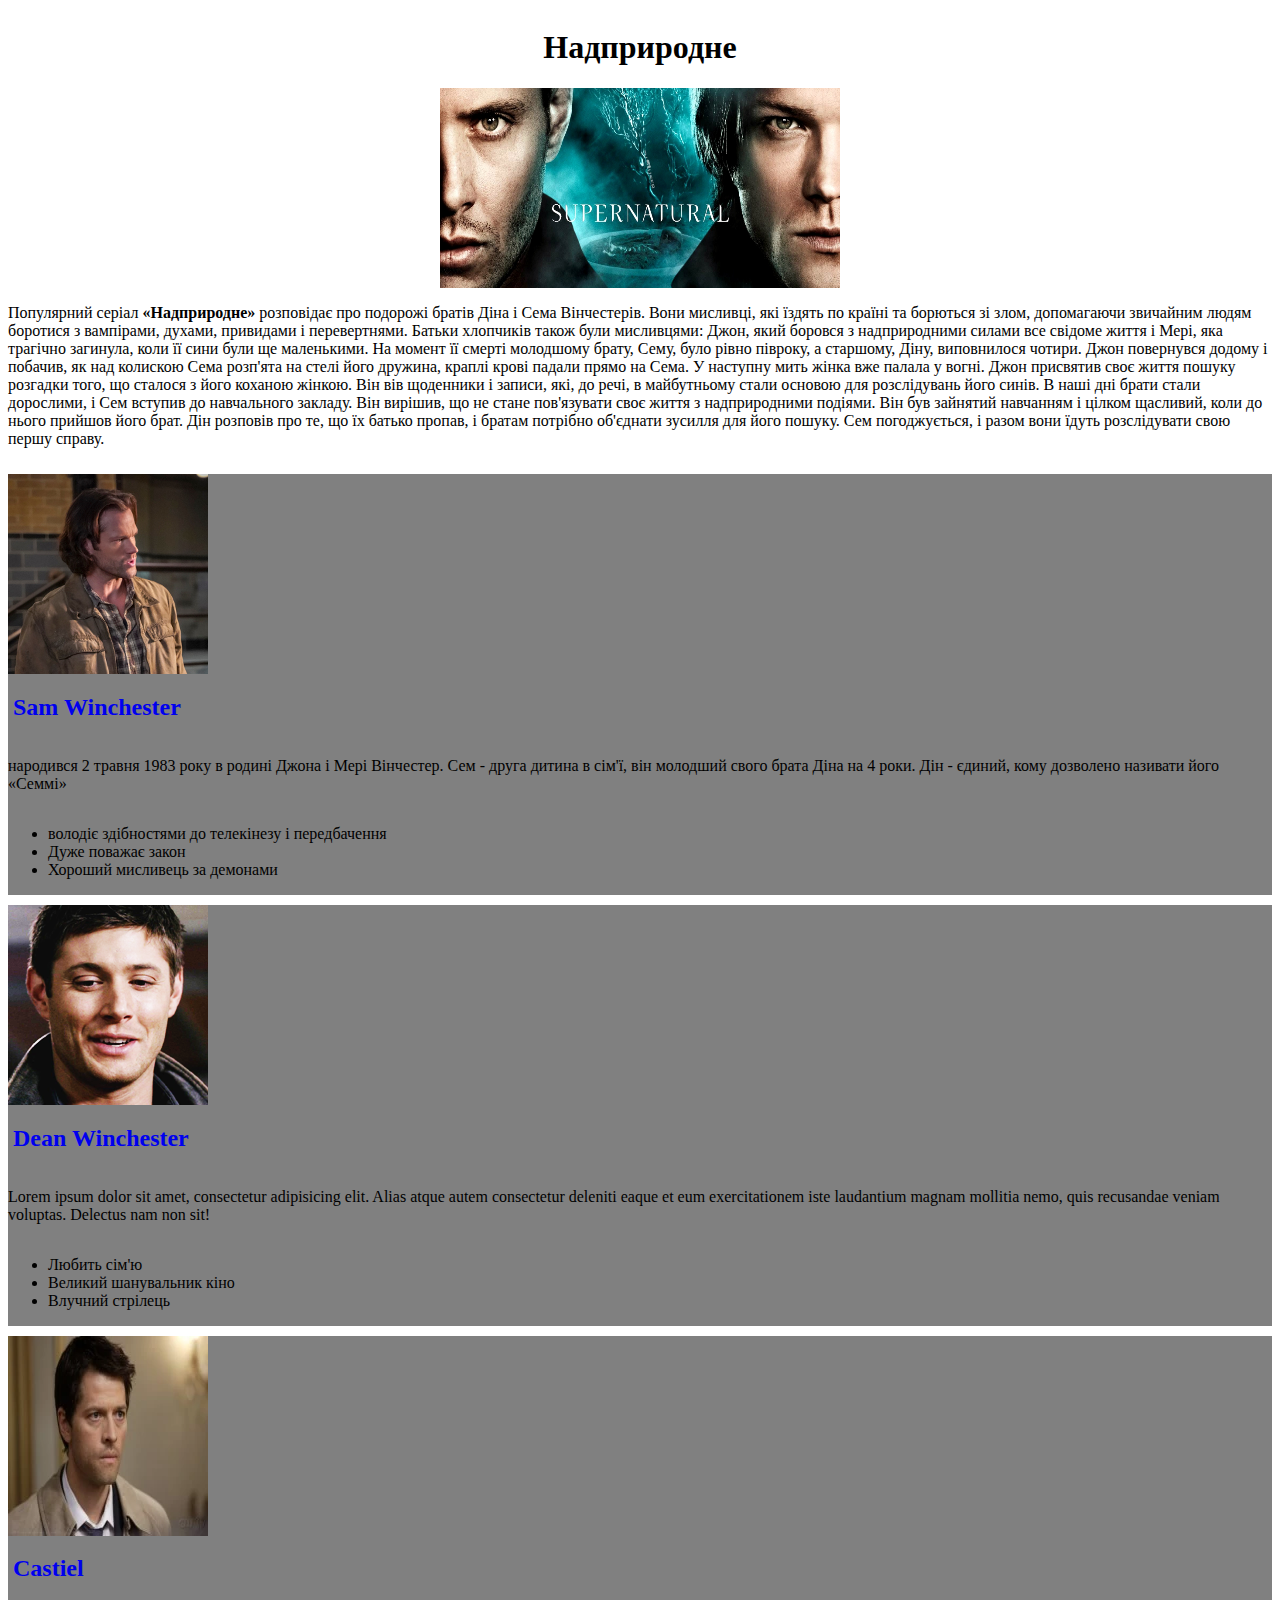
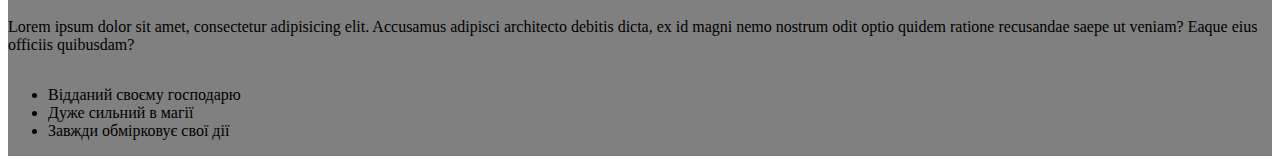
<file: homework1/index.html>
<!doctype html>
<html lang="en">
<head>
    <meta charset="UTF-8">
    <meta name="viewport"
          content="width=device-width, user-scalable=no, initial-scale=1.0, maximum-scale=1.0, minimum-scale=1.0">
    <meta http-equiv="X-UA-Compatible" content="ie=edge">
    <link rel="stylesheet" href="main.css">
    <title>Homework1</title>
</head>
<body>
<div class="header">
    <h1>Надприродне</h1>
    <img src="../images/supernatural.png" alt="supernaturalFamily" class="supernaturalPhoto">
    <p>Популярний серіал <b>«Надприродне»</b> розповідає про подорожі братів Діна і Сема Вінчестерів. Вони мисливці, які
        їздять
        по країні та борються зі злом, допомагаючи звичайним людям боротися з вампірами, духами, привидами і
        перевертнями.
        Батьки хлопчиків також були мисливцями: Джон, який боровся з надприродними силами все свідоме життя і Мері, яка
        трагічно загинула, коли її сини були ще маленькими. На момент її смерті молодшому брату, Сему, було рівно
        півроку, а старшому, Діну, виповнилося чотири.
        Джон повернувся додому і побачив, як над колискою Сема розп'ята на стелі його дружина, краплі крові падали прямо
        на Сема. У наступну мить жінка вже палала у вогні.
        Джон присвятив своє життя пошуку розгадки того, що сталося з його коханою жінкою. Він вів щоденники і записи,
        які, до речі, в майбутньому стали основою для розслідувань його синів.
        В наші дні брати стали дорослими, і Сем вступив до навчального закладу. Він вирішив, що не стане пов'язувати
        своє життя з надприродними подіями. Він був зайнятий навчанням і цілком щасливий, коли до нього прийшов його
        брат. Дін розповів про те, що їх батько пропав, і братам потрібно об'єднати зусилля для його пошуку. Сем
        погоджується, і разом вони їдуть розслідувати свою першу справу.</p>
</div>
<div class="characterDescription">
    <div id="SemHolder">
        <img src="../images/sem.png" alt="Sam Winchester" class="characterImg">
        <h2 class="headWinchester"><a href="https://sites.google.com/site/supernaturalfactaghg/sem-vincester"
                                      target="_blank">Sam
            Winchester</a></h2>
        <p>народився 2 травня 1983 року в родині Джона і Мері Вінчестер. Сем - друга дитина в сім'ї, він
            молодший свого брата Діна на 4 роки. Дін - єдиний, кому дозволено називати його «Семмі»</p>
        <ul>
            <li>володіє здібностями до телекінезу і передбачення</li>
            <li>Дуже поважає закон</li>
            <li>Хороший мисливець за демонами</li>
        </ul>
    </div>
    <div id="DinHolder">
        <img src="../images/din.png" alt="Dean Winchester" class="characterImg">
        <h2 class="headWinchester"><a href="https://sites.google.com/site/supernaturalfactaghg/din-vincester"
                                      target="_blank">Dean
            Winchester</a></h2>
        <p>Lorem ipsum dolor sit amet, consectetur adipisicing elit. Alias atque autem consectetur deleniti eaque et eum
            exercitationem iste laudantium magnam mollitia nemo, quis recusandae veniam voluptas. Delectus nam non
            sit!</p>
        <ul>
            <li>Любить сім'ю</li>
            <li>Великий шанувальник кіно</li>
            <li>Влучний стрілець</li>
        </ul>
    </div>
    <div id="CastielHolder">
        <img src="../images/castiel.png" alt="Castiel" class="characterImg">
        <h2 class="headWinchester"><a href="https://sites.google.com/site/supernaturalfactaghg/kastiel" target="_blank">Castiel</a>
        </h2>
        <p>Lorem ipsum dolor sit amet, consectetur adipisicing elit. Accusamus adipisci architecto debitis dicta, ex id
            magni nemo nostrum odit optio quidem ratione recusandae saepe ut veniam? Eaque eius officiis quibusdam?</p>
        <ul>
            <li>Відданий своєму господарю</li>
            <li>Дуже сильний в магії</li>
            <li>Завжди обмірковує свої дії</li>
        </ul>
    </div>
</div>

</body>
</html>
</file>
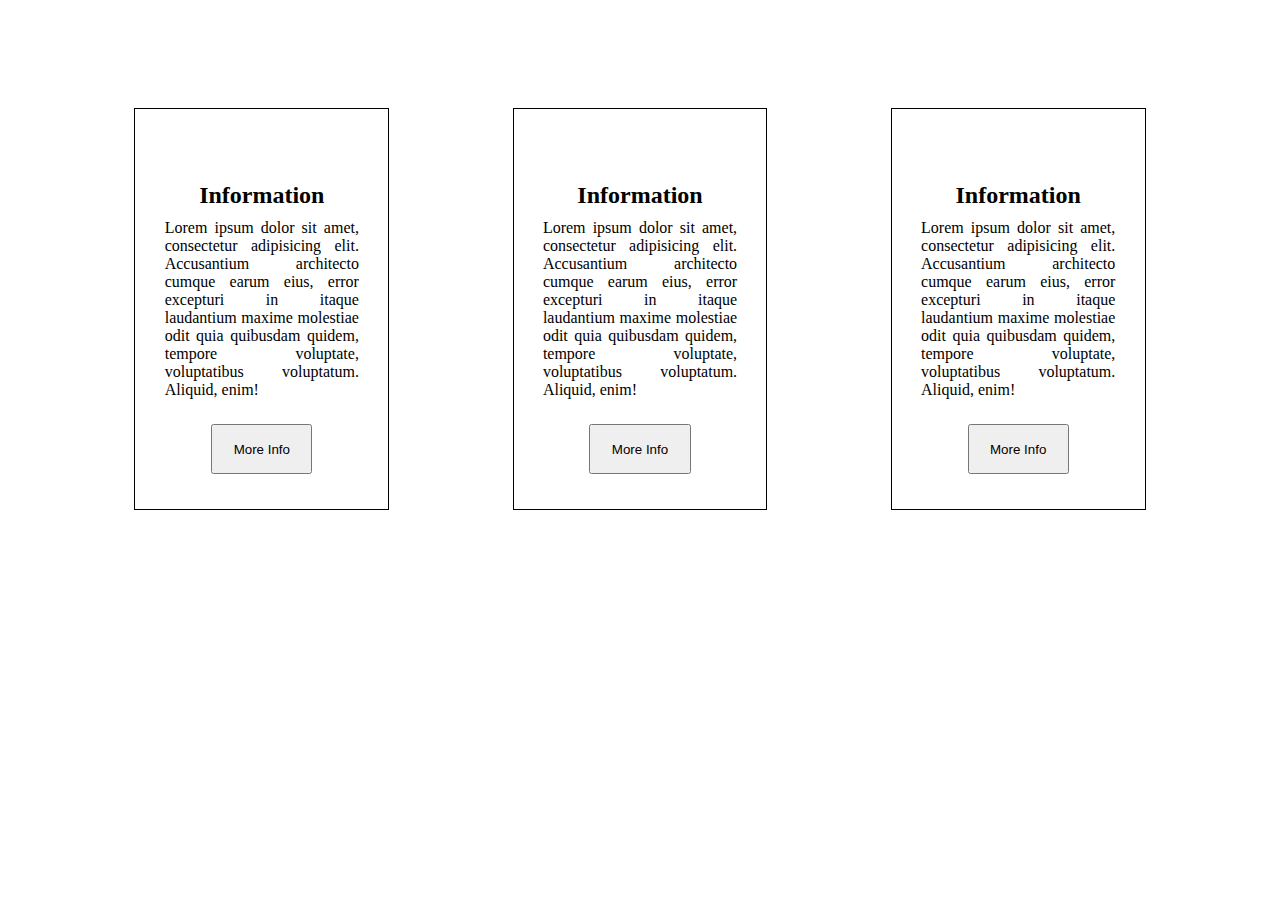
<file: homework2/cards/index.html>
<!doctype html>
<html lang="en">
<head>
    <meta charset="UTF-8">
    <meta name="viewport"
          content="width=device-width, user-scalable=no, initial-scale=1.0, maximum-scale=1.0, minimum-scale=1.0">
    <meta http-equiv="X-UA-Compatible" content="ie=edge">
    <link rel="stylesheet" href="main.css">
    <title>Document</title>
</head>
<body>
<div class="main">
    <div class="cardsHolder">
        <div class="card">
           <div class="h2Holder">
               <h2>Information</h2>
           </div>
            <div class="pHolder">
                <p>Lorem ipsum dolor sit amet, consectetur adipisicing elit. Accusantium architecto cumque earum eius,
                    error excepturi in itaque laudantium maxime molestiae odit quia quibusdam quidem, tempore voluptate,
                    voluptatibus voluptatum. Aliquid, enim!</p>
            </div>
            <div class="buttonHolder">
                <button>More Info</button>
            </div>


        </div>
        <div class="card">
            <div class="h2Holder">
                <h2>Information</h2>
            </div>
            <div class="pHolder">
                <p>Lorem ipsum dolor sit amet, consectetur adipisicing elit. Accusantium architecto cumque earum eius,
                    error excepturi in itaque laudantium maxime molestiae odit quia quibusdam quidem, tempore voluptate,
                    voluptatibus voluptatum. Aliquid, enim!</p>
            </div>
            <div class="buttonHolder">
                <button>More Info</button>
            </div>


        </div>
        <div class="card">
            <div class="h2Holder">
                <h2>Information</h2>
            </div>
            <div class="pHolder">
                <p>Lorem ipsum dolor sit amet, consectetur adipisicing elit. Accusantium architecto cumque earum eius,
                    error excepturi in itaque laudantium maxime molestiae odit quia quibusdam quidem, tempore voluptate,
                    voluptatibus voluptatum. Aliquid, enim!</p>
            </div>
            <div class="buttonHolder">
                <button>More Info</button>
            </div>

        </div>
    </div>
</div>
</body>
</html>
</file>
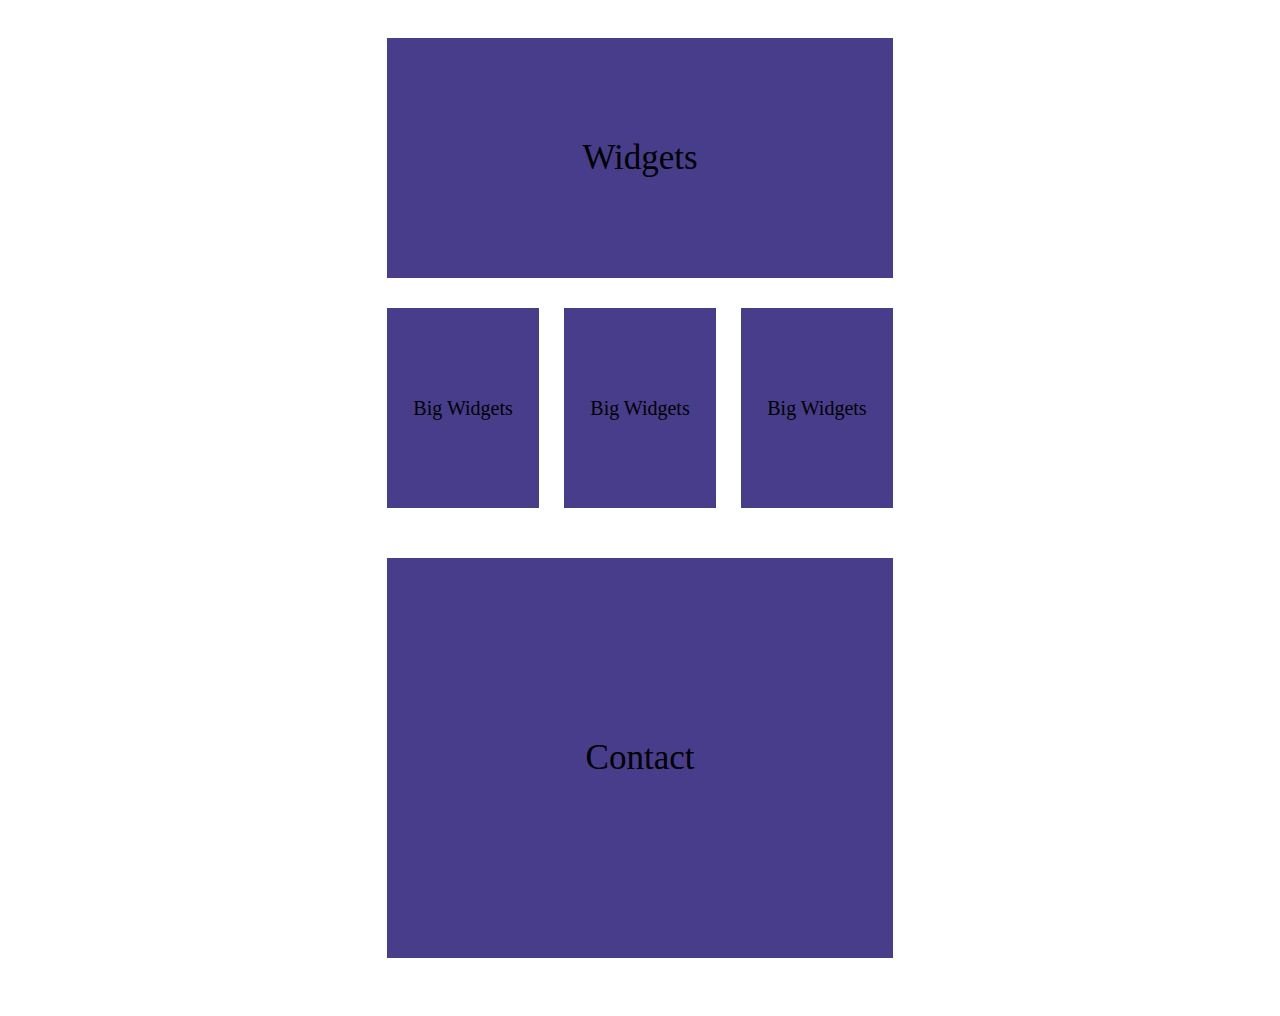
<file: homework2/widgets/index.html>
<!doctype html>
<html lang="en">
<head>
    <meta charset="UTF-8">
    <meta name="viewport"
          content="width=device-width, user-scalable=no, initial-scale=1.0, maximum-scale=1.0, minimum-scale=1.0">
    <meta http-equiv="X-UA-Compatible" content="ie=edge">
    <link rel="stylesheet" href="main.css">
    <title>Document</title>
</head>
<body>
<div class="father">
    <div class="header">
        <div class="box-header">Widgets</div>
    </div>
    <div class="middle">
        <div class="middle-box-holder">
        <div class="box-middle">Big Widgets</div>
        <div class="box-middle">Big Widgets</div>
        <div class="box-middle">Big Widgets</div>
        </div>
    </div>
    <div class="foot">
        <div class="box-foot">Contact</div>
    </div>
</div>
</body>
</html>
</file>
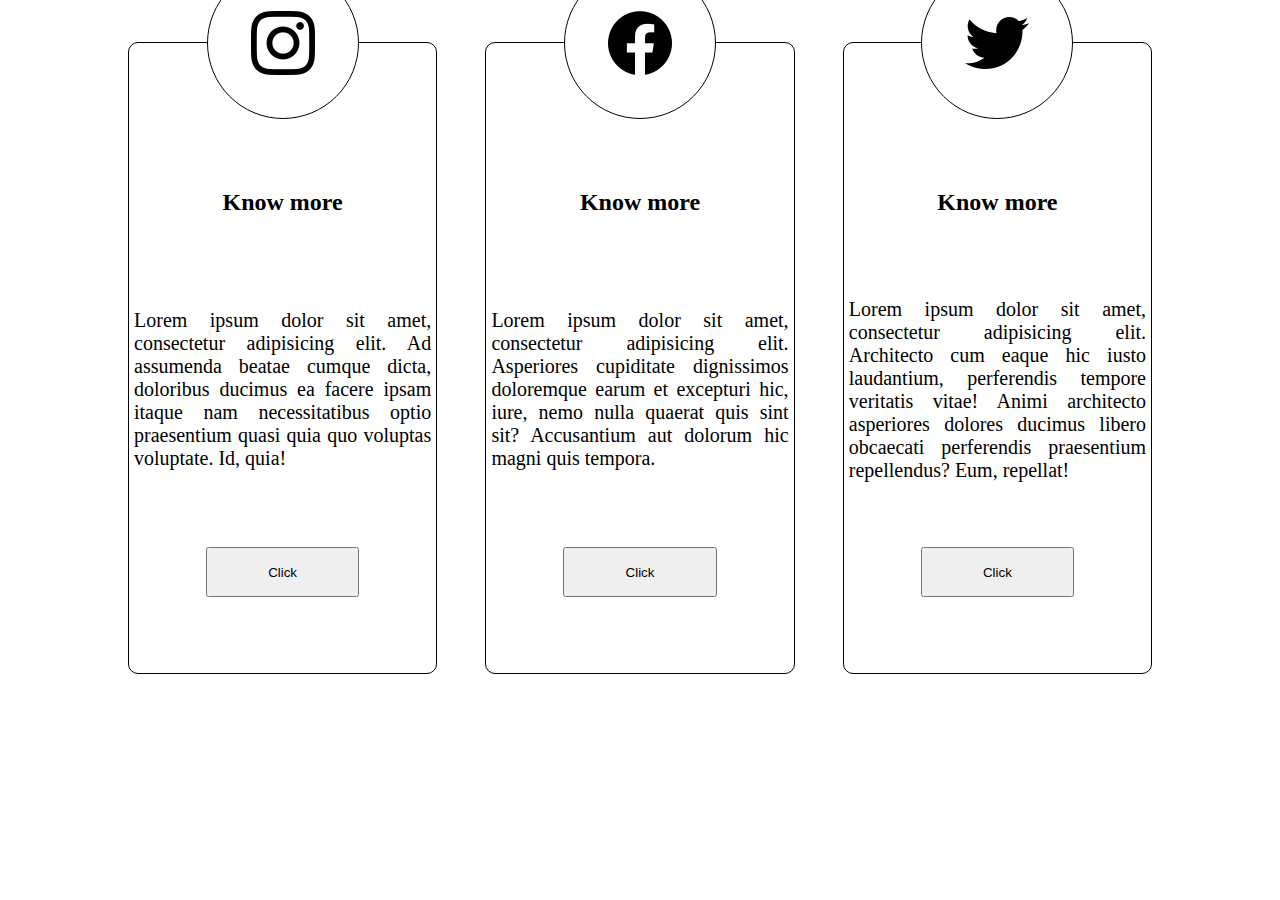
<file: homework3/card2/index.html>
<!doctype html>
<html lang="en">
<head>
    <meta charset="UTF-8">
    <meta name="viewport"
          content="width=device-width, user-scalable=no, initial-scale=1.0, maximum-scale=1.0, minimum-scale=1.0">
    <meta http-equiv="X-UA-Compatible" content="ie=edge">
    <link rel="stylesheet" href="card2.css">
    <title>Document</title>
</head>
<body>
<div class="father">
    <div class="holder">
        <div class="cards">
            <div class="circleHolder">
                <div class="circle">
                    <img src="../../homework2/extra-cards2/icons2/free-icon-font-instagram-6422200.png" alt="instagram">
                </div>
            </div>
            <div class="head">
                <h2>Know more</h2>
            </div>
            <div class="info">
                <p>Lorem ipsum dolor sit amet, consectetur adipisicing elit. Ad assumenda beatae cumque dicta, doloribus
                    ducimus ea facere ipsam itaque nam necessitatibus optio praesentium quasi quia quo voluptas
                    voluptate. Id, quia!</p>
            </div>
            <div class="buttonHolder">
                <button> Click</button>
            </div>
        </div>
        <div class="cards">
            <div class="circleHolder">
                <div class="circle">
                    <img src="../../homework2/extra-cards2/icons2/free-icon-font-facebook-6422199.png" alt="facebook">
                </div>
            </div>
            <div class="head">
                <h2>Know more</h2>
            </div>
            <div class="info">
                <p>Lorem ipsum dolor sit amet, consectetur adipisicing elit. Asperiores cupiditate dignissimos
                    doloremque earum et excepturi hic, iure, nemo nulla quaerat quis sint sit? Accusantium aut dolorum
                    hic magni quis tempora.</p>
            </div>
            <div class="buttonHolder">
                <button> Click</button>
            </div>
        </div>
        <div class="cards">
            <div class="circleHolder">
                <div class="circle">
                    <img src="../../homework2/extra-cards2/icons2/free-icon-font-twitter-6422210.png" alt="twitter">
                </div>
            </div>
            <div class="head">
                <h2>Know more</h2>
            </div>
            <div class="info">
                <p>Lorem ipsum dolor sit amet, consectetur adipisicing elit. Architecto cum eaque hic iusto laudantium,
                    perferendis tempore veritatis vitae! Animi architecto asperiores dolores ducimus libero obcaecati
                    perferendis praesentium repellendus? Eum, repellat!</p>
            </div>
            <div class="buttonHolder">
                <button> Click</button>
            </div>
        </div>
    </div>
</div>
</body>
</html>
</file>
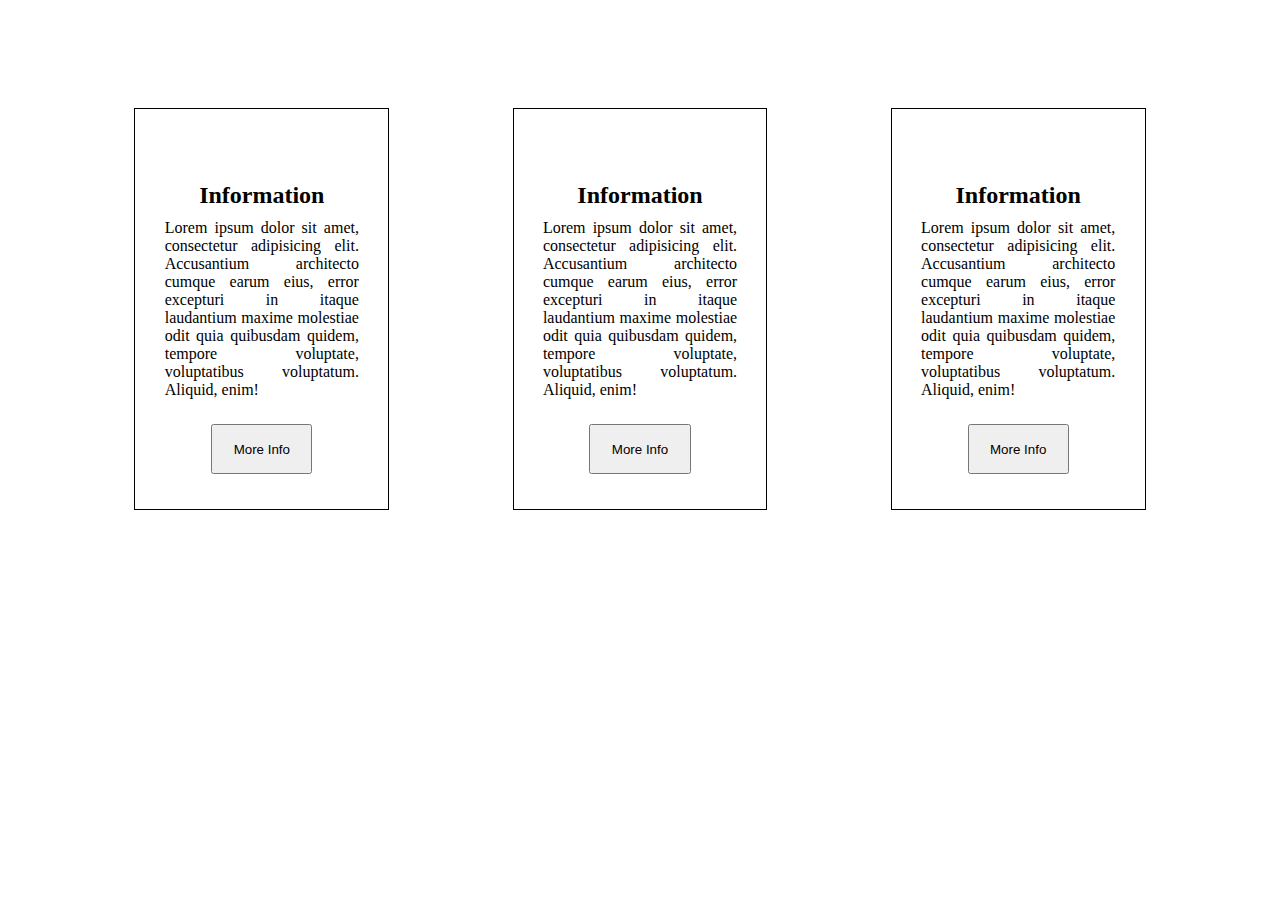
<file: homework2/cards/cards.html>
<!doctype html>
<html lang="en">
<head>
    <meta charset="UTF-8">
    <meta name="viewport"
          content="width=device-width, user-scalable=no, initial-scale=1.0, maximum-scale=1.0, minimum-scale=1.0">
    <meta http-equiv="X-UA-Compatible" content="ie=edge">
    <link rel="stylesheet" href="styleCards.css">
    <title>Document</title>
</head>
<body>
<div class="main">
    <div class="cardsHolder">
        <div class="card">
            <div class="h2Holder">
                <h2>Information</h2>
            </div>
            <div class="pHolder">
                <p>Lorem ipsum dolor sit amet, consectetur adipisicing elit. Accusantium architecto cumque earum eius,
                    error excepturi in itaque laudantium maxime molestiae odit quia quibusdam quidem, tempore voluptate,
                    voluptatibus voluptatum. Aliquid, enim!</p>
            </div>
            <div class="buttonHolder">
                <button>More Info</button>
            </div>


        </div>
        <div class="card">
            <div class="h2Holder">
                <h2>Information</h2>
            </div>
            <div class="pHolder">
                <p>Lorem ipsum dolor sit amet, consectetur adipisicing elit. Accusantium architecto cumque earum eius,
                    error excepturi in itaque laudantium maxime molestiae odit quia quibusdam quidem, tempore voluptate,
                    voluptatibus voluptatum. Aliquid, enim!</p>
            </div>
            <div class="buttonHolder">
                <button>More Info</button>
            </div>


        </div>
        <div class="card">
            <div class="h2Holder">
                <h2>Information</h2>
            </div>
            <div class="pHolder">
                <p>Lorem ipsum dolor sit amet, consectetur adipisicing elit. Accusantium architecto cumque earum eius,
                    error excepturi in itaque laudantium maxime molestiae odit quia quibusdam quidem, tempore voluptate,
                    voluptatibus voluptatum. Aliquid, enim!</p>
            </div>
            <div class="buttonHolder">
                <button>More Info</button>
            </div>

        </div>
    </div>
</div>
</body>
</html>
</file>
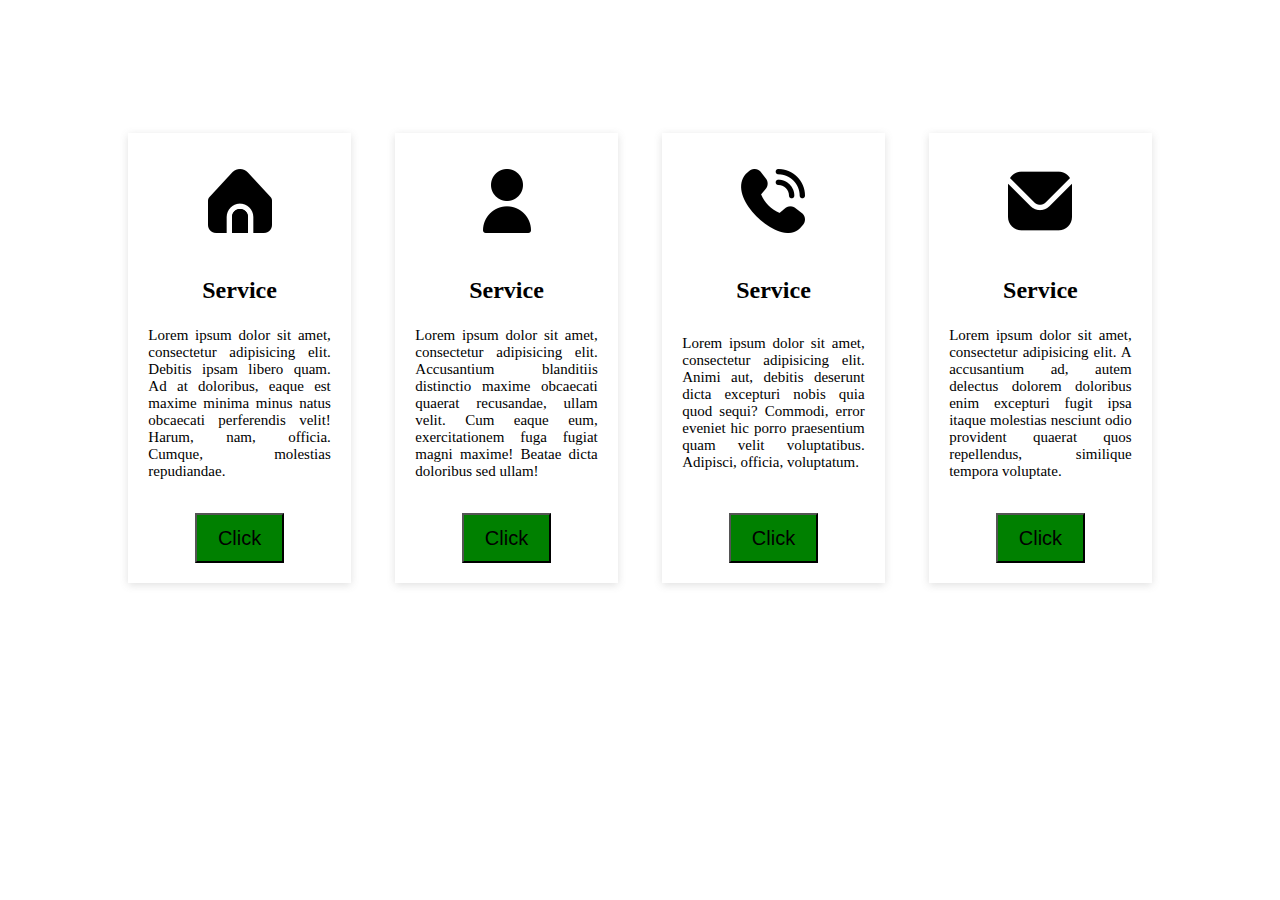
<file: homework2/extra-cards/extraCards.html>
<!doctype html>
<html lang="en">
<head>
    <meta charset="UTF-8">
    <meta name="viewport"
          content="width=device-width, user-scalable=no, initial-scale=1.0, maximum-scale=1.0, minimum-scale=1.0">
    <meta http-equiv="X-UA-Compatible" content="ie=edge">
    <link rel="stylesheet" href="extraCardsStyle.css">
    <title>Document</title>
</head>
<body>
<div class="father">
    <div class="cardsHolder">
        <div class="card">
            <div class="iconHolder">
                <img src="./icons/home.png" alt="icons">
            </div>
            <div class="h2Holder">
                <h2>Service</h2>
            </div>
            <div class="pHolder">
                <p>Lorem ipsum dolor sit amet, consectetur adipisicing elit. Debitis ipsam libero quam. Ad at doloribus,
                    eaque est maxime minima minus natus obcaecati perferendis velit! Harum, nam, officia. Cumque,
                    molestias repudiandae.</p>
            </div>
            <div class="buttonHolder">
                <button>Click</button>
            </div>
        </div>
        <div class="card">
            <div class="iconHolder">
                <img src="./icons/user.png" alt="icons">
            </div>
            <div class="h2Holder">
                <h2>Service</h2>
            </div>
            <div class="pHolder">
                <p>Lorem ipsum dolor sit amet, consectetur adipisicing elit. Accusantium blanditiis distinctio maxime
                    obcaecati quaerat recusandae, ullam velit. Cum eaque eum, exercitationem fuga fugiat magni maxime!
                    Beatae dicta doloribus sed ullam!</p>
            </div>
            <div class="buttonHolder">
                <button>Click</button>
            </div>
        </div>
        <div class="card">
            <div class="iconHolder">
                <img src="./icons/phone-call.png" alt="icons">
            </div>
            <div class="h2Holder">
                <h2>Service</h2>
            </div>
            <div class="pHolder">
                <p>Lorem ipsum dolor sit amet, consectetur adipisicing elit. Animi aut, debitis deserunt dicta excepturi
                    nobis quia quod sequi? Commodi, error eveniet hic porro praesentium quam velit voluptatibus.
                    Adipisci, officia, voluptatum.</p>
            </div>
            <div class="buttonHolder">
                <button>Click</button>
            </div>
        </div>
        <div class="card">
            <div class="iconHolder">
                <img src="./icons/envelope.png" alt="icons">
            </div>
            <div class="h2Holder">
                <h2>Service</h2>
            </div>
            <div class="pHolder">
                <p>Lorem ipsum dolor sit amet, consectetur adipisicing elit. A accusantium ad, autem delectus dolorem
                    doloribus enim excepturi fugit ipsa itaque molestias nesciunt odio provident quaerat quos
                    repellendus, similique tempora voluptate.</p>
            </div>
            <div class="buttonHolder">
                <button>Click</button>
            </div>
        </div>
    </div>
</div>

</body>
</html>
</file>
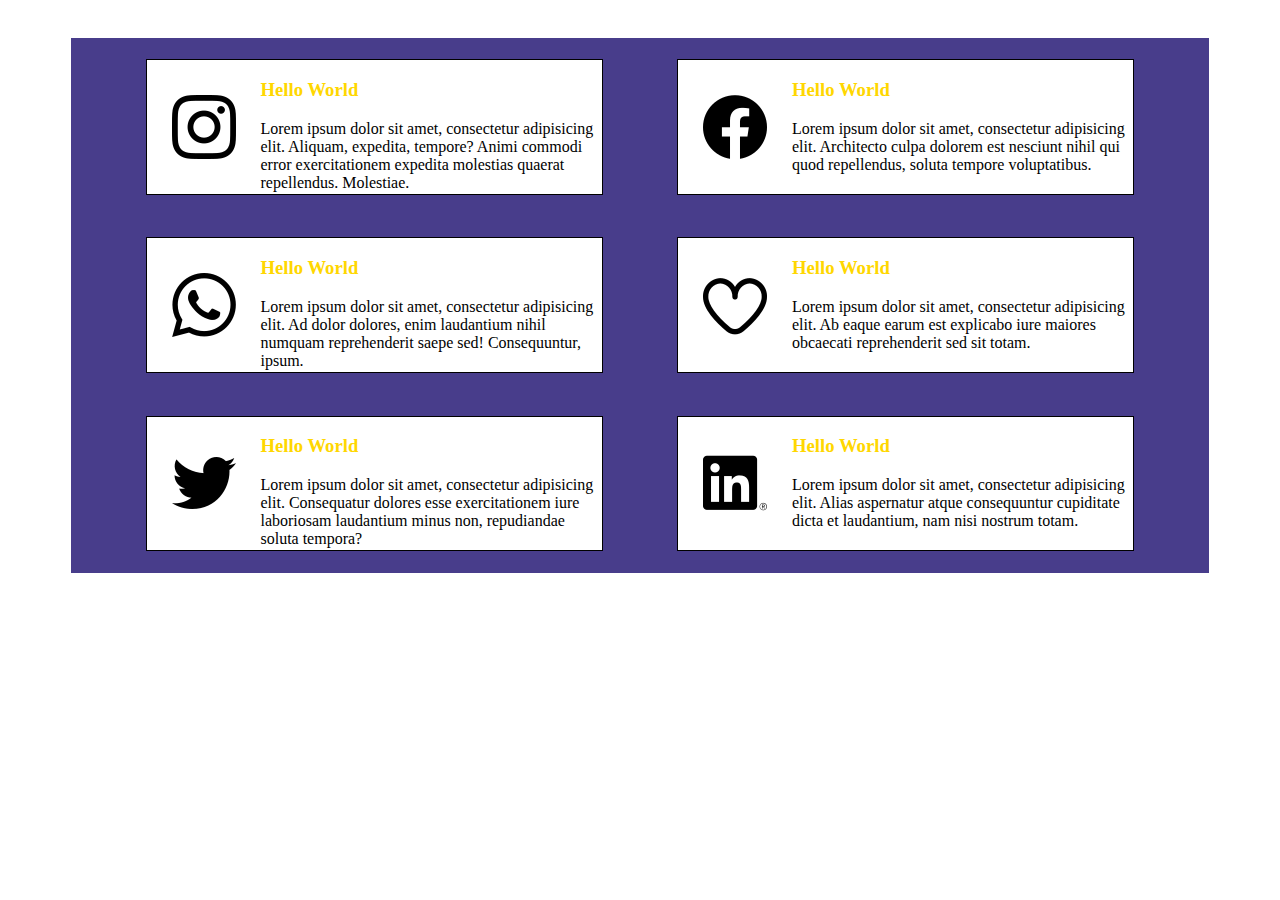
<file: homework2/extra-cards2/extraCars2.html>
<!doctype html>
<html lang="en">
<head>
    <meta charset="UTF-8">
    <meta name="viewport"
          content="width=device-width, user-scalable=no, initial-scale=1.0, maximum-scale=1.0, minimum-scale=1.0">
    <meta http-equiv="X-UA-Compatible" content="ie=edge">
    <link rel="stylesheet" href="extraCarsStyle2.css">
    <title>Document</title>
</head>
<body>
<div class="father">
    <div class="box">
        <div class="cardsHolder">
            <div class="cards">
                <div class="left">
                    <img src="./icons2/free-icon-font-instagram-6422200.png" alt="">
                </div>
                <div class="right">
                    <h3>Hello World</h3>
                    <p>Lorem ipsum dolor sit amet, consectetur adipisicing elit. Aliquam, expedita, tempore? Animi
                        commodi error exercitationem expedita molestias quaerat repellendus. Molestiae.</p>
                </div>
            </div>
            <div class="cards">
                <div class="left">
                    <img src="./icons2/free-icon-font-facebook-6422199.png" alt="">
                </div>
                <div class="right">
                    <h3>Hello World</h3>
                    <p>Lorem ipsum dolor sit amet, consectetur adipisicing elit. Architecto culpa dolorem est nesciunt
                        nihil qui quod repellendus, soluta tempore voluptatibus.</p>
                </div>
            </div>
        </div>
        <div class="cardsHolder">
            <div class="cards">
                <div class="left">
                    <img src="./icons2/free-icon-font-whatsapp-6422213.png" alt="">
                </div>
                <div class="right">
                    <h3>Hello World</h3>
                    <p>Lorem ipsum dolor sit amet, consectetur adipisicing elit. Ad dolor dolores, enim laudantium nihil
                        numquam reprehenderit saepe sed! Consequuntur, ipsum.</p>
                </div>
            </div>
            <div class="cards">
                <div class="left">
                    <img src="./icons2/free-icon-font-heart-3916579.png" alt="">
                </div>
                <div class="right">
                    <h3>Hello World</h3>
                    <p>Lorem ipsum dolor sit amet, consectetur adipisicing elit. Ab eaque earum est explicabo iure
                        maiores obcaecati reprehenderit sed sit totam.</p>
                </div>
            </div>
        </div>
        <div class="cardsHolder">
            <div class="cards">
                <div class="left">
                    <img src="./icons2/free-icon-font-twitter-6422210.png" alt="">
                </div>
                <div class="right">
                    <h3>Hello World</h3>
                    <p>Lorem ipsum dolor sit amet, consectetur adipisicing elit. Consequatur dolores esse exercitationem
                        iure laboriosam laudantium minus non, repudiandae soluta tempora?</p>
                </div>
            </div>
            <div class="cards">
                <div class="left">
                    <img src="./icons2/free-icon-font-linkedin-6422202.png" alt="">
                </div>
                <div class="right">
                    <h3>Hello World</h3>
                    <p>Lorem ipsum dolor sit amet, consectetur adipisicing elit. Alias aspernatur atque consequuntur
                        cupiditate dicta et laudantium, nam nisi nostrum totam.</p>
                </div>
            </div>
        </div>
    </div>
</div>

</body>
</html>
</file>
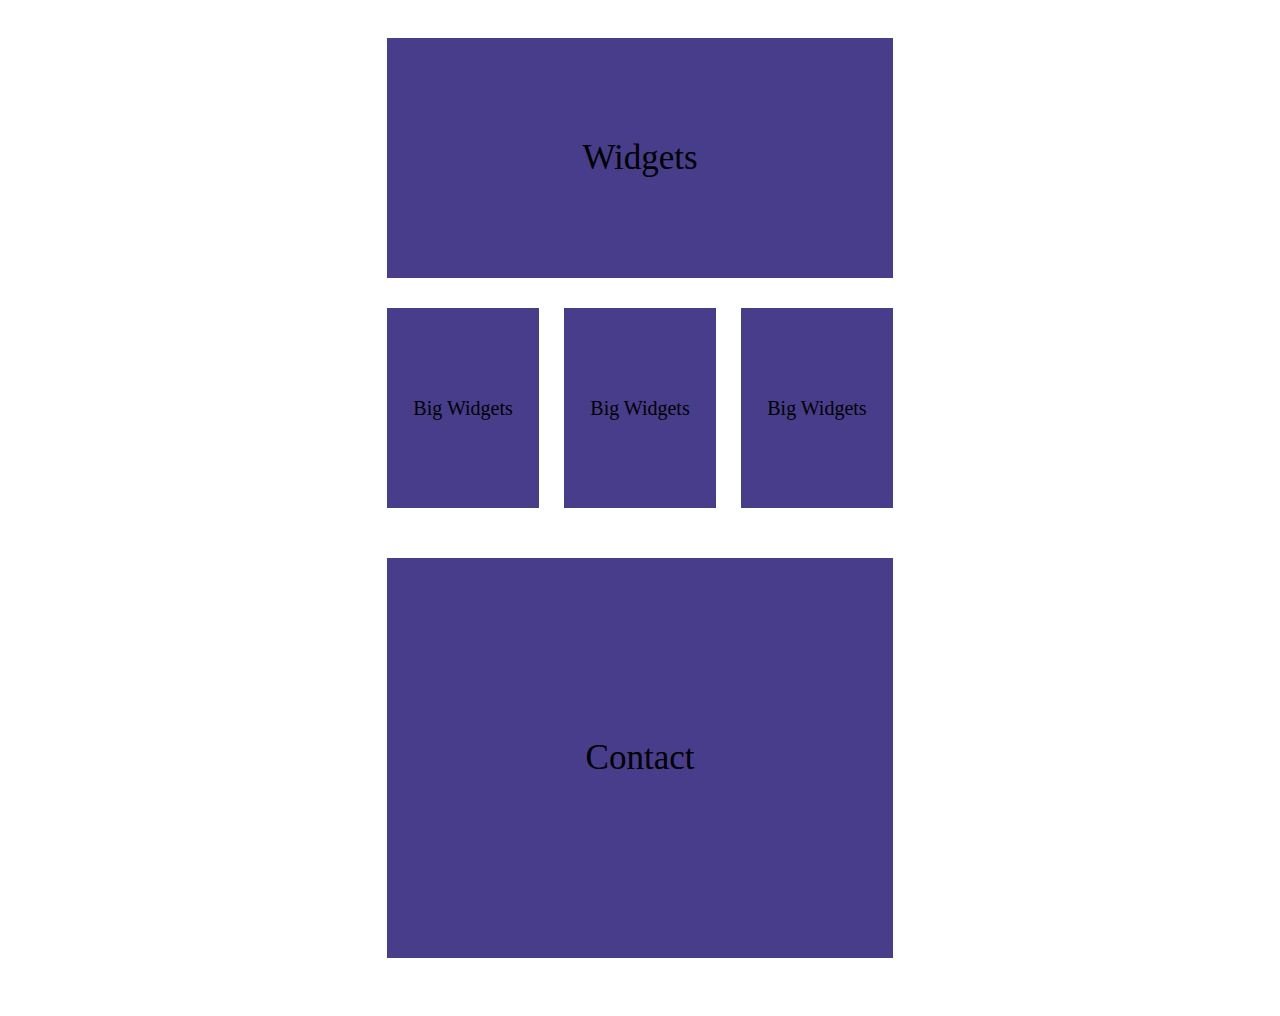
<file: homework2/widgets/widgets.html>
<!doctype html>
<html lang="en">
<head>
    <meta charset="UTF-8">
    <meta name="viewport"
          content="width=device-width, user-scalable=no, initial-scale=1.0, maximum-scale=1.0, minimum-scale=1.0">
    <meta http-equiv="X-UA-Compatible" content="ie=edge">
    <link rel="stylesheet" href="styleWidgets.css">
    <title>Document</title>
</head>
<body>
<div class="father">
    <div class="header">
        <div class="box-header">Widgets</div>
    </div>
    <div class="middle">
        <div class="middle-box-holder">
        <div class="box-middle">Big Widgets</div>
        <div class="box-middle">Big Widgets</div>
        <div class="box-middle">Big Widgets</div>
        </div>
    </div>
    <div class="foot">
        <div class="box-foot">Contact</div>
    </div>
</div>
</body>
</html>
</file>
<file: homework1/main.css>
.header {
    display: flex;
    align-items: center;
    justify-content: center;
    flex-direction: column;
}
.supernaturalPhoto{
    width: 400px;
    height: 200px;
}
a{
    text-decoration: none;
}
#SemHolder, #DinHolder, #CastielHolder{
    display: flex;
    flex-direction: column;
    background:gray;
    margin-top: 10px;
}
.headWinchester{
    margin-left: 5px;
}
.characterImg{
    width: 200px;
    height: 200px;
}
</file>
<file: homework2/cards/main.css>
.main{
    width: 100%;
    height: 600px;
    display: flex;
    justify-content: center;
    align-items: center;
}
.cardsHolder{
    width: 80%;
    height: 400px;
    display: flex;
    justify-content: space-between;

}
.card{
    width: 25%;
    height: 100%;
    border:  1px solid;
    display: flex;
    align-items: center;
    justify-content: center;
    flex-direction: column;
}
.h2Holder{
    width: 100%;
    height: 30%;
    display: flex;
    align-items: end;
    justify-content: center;
}
.pHolder{
    width: 80%;
    height: 40%;
    box-sizing: border-box;
    padding: 4px;
    display: flex;
    align-items: center;
}
.buttonHolder{
    width: 100%;
    height: 30%;
    display: flex;
    align-items: center;
    justify-content: center;
}


p{
    text-align: justify;
}
button{
    width: 40%;
    height: 50px;
}
</file>
<file: homework2/widgets/main.css>
.father, .header, .middle, .foot{
    width: 100%;
}
.father{
    height: 1000px;
}
.header, .middle, .foot{
    display: flex;
    align-items: center;
    justify-content: center;
}
.header{
    height: 300px;
}
.middle{
    height: 200px;
}
.foot{
    height: 500px;
}
.box-header, .box-foot{
    width: 40%;
    height: 80%;
    background-color: darkslateblue;
    font-size: 35px;
}
.middle-box-holder{
    width: 40%;
    height: 100%;
    display: flex;
    justify-content: space-between;
}
.box-middle{
    height: 100%;
    width: 30%;
    background-color: darkslateblue;
    font-size: 20px;
}
.box-header, .box-foot, .box-middle{
    display: flex;
    align-items: center;
    justify-content: center;
}
</file>
<file: homework3/card2/card2.css>
.father{
    width: 100%;
    height: 700px;
}
.holder{
    width: 80%;
    height: 70%;
    display: flex;
    align-items: center;
    justify-content: space-between;
    position: absolute;
}
.cards{
    width: 30%;
    height: 100%;
    border: 1px solid;
    border-radius: 10px;
}
.circleHolder{
    width: 100%;
    height: 20%;
}
.circle{
    width: 150px;
    height: 150px;
    border: 1px solid;
    border-radius: 50% ;
    position: relative;
    bottom: 50% ;
    background-color: white;
}
.head{
    width: 100%;
    height: 10%;
    display: flex;
    justify-content:center;
}
.info{
    width: 100%;
    height: 50%;
    box-sizing: border-box;
    padding: 5px;
}

.father,
.circleHolder,
.circle,
.info,
.buttonHolder{
    display: flex;
    align-items: center;
    justify-content: center;
}
p{
    font-size: 20px;
    text-align: justify;
}
button{
    width: 50%;
    height: 50px;
}
button:hover{
   background-color: violet;
}
</file>
<file: homework2/cards/styleCards.css>
.main{
    width: 100%;
    height: 600px;
    display: flex;
    justify-content: center;
    align-items: center;
}
.cardsHolder{
    width: 80%;
    height: 400px;
    display: flex;
    justify-content: space-between;

}
.card{
    width: 25%;
    height: 100%;
    border:  1px solid;
    display: flex;
    align-items: center;
    justify-content: center;
    flex-direction: column;
}
.h2Holder{
    width: 100%;
    height: 30%;
    display: flex;
    align-items: end;
    justify-content: center;
}
.pHolder{
    width: 80%;
    height: 40%;
    box-sizing: border-box;
    padding: 4px;
    display: flex;
    align-items: center;
}
.buttonHolder{
    width: 100%;
    height: 30%;
    display: flex;
    align-items: center;
    justify-content: center;
}


p{
    text-align: justify;
}
button{
    width: 40%;
    height: 50px;
}
</file>
<file: homework2/extra-cards/extraCardsStyle.css>
.father{
    width: 100%;
    height: 700px;
    display: flex;
    align-items: center;
    justify-content:center;
}
.cardsHolder{
    width: 88%;
    height: 500px;
    display: flex;
    justify-content:space-evenly;
    align-items: center;
}
.card{
    width: 20%;
    height: 450px;
    box-shadow: rgba(99, 99, 99, 0.2) 0px 2px 8px 0px;
}
.iconHolder{
    width: 100%;
    height: 30%;
    display: flex;
    align-items: center;
    justify-content: center;
}
.h2Holder{
    width: 100%;
    height: 10%;
    display: flex;
    align-items: center;
    justify-content: center;
}
.pHolder{
    width: 100%;
    height: 40%;
    box-sizing: border-box;
    padding: 20px;
}
.buttonHolder{
    width: 100%;
    height: 20%;
}
.pHolder, .buttonHolder{
    display: flex;
    justify-content: center;
    align-items: center;
}
p{
    text-align: justify;
    font-size: 15px;
}
button{
    width: 40%;
    height: 50px;
    background-color: green;
    font-size: 20px;
}
</file>
<file: homework2/extra-cards2/extraCarsStyle2.css>
.father{
    width: 100%;
    height: 600px;
    display: flex;
    align-items: center;
    justify-content: center;
}
.box{
    width: 90%;
    height: 90%;
}
.cardsHolder{
    width: 100%;
    height: 33%;
    display: flex;
    align-items: center;
    justify-content: space-evenly;
    background-color: darkslateblue;
}
.cards{
    width: 40%;
    height: 75%;
    border: 1px solid;
    display: flex;
    background-color: white;
}
.left{
    width: 25%;
    height: 100%;
    display: flex;
    align-items: center;
    justify-content: center;
}
.right{
    width: 75%;
    height: 100%;
}
h3{
    color: gold;
}
</file>
<file: homework2/widgets/styleWidgets.css>
.father, .header, .middle, .foot{
    width: 100%;
}
.father{
    height: 1000px;
}
.header, .middle, .foot{
    display: flex;
    align-items: center;
    justify-content: center;
}
.header{
    height: 300px;
}
.middle{
    height: 200px;
}
.foot{
    height: 500px;
}
.box-header, .box-foot{
    width: 40%;
    height: 80%;
    background-color: darkslateblue;
    font-size: 35px;
}
.middle-box-holder{
    width: 40%;
    height: 100%;
    display: flex;
    justify-content: space-between;
}
.box-middle{
    height: 100%;
    width: 30%;
    background-color: darkslateblue;
    font-size: 20px;
}
.box-header, .box-foot, .box-middle{
    display: flex;
    align-items: center;
    justify-content: center;
}
</file>
